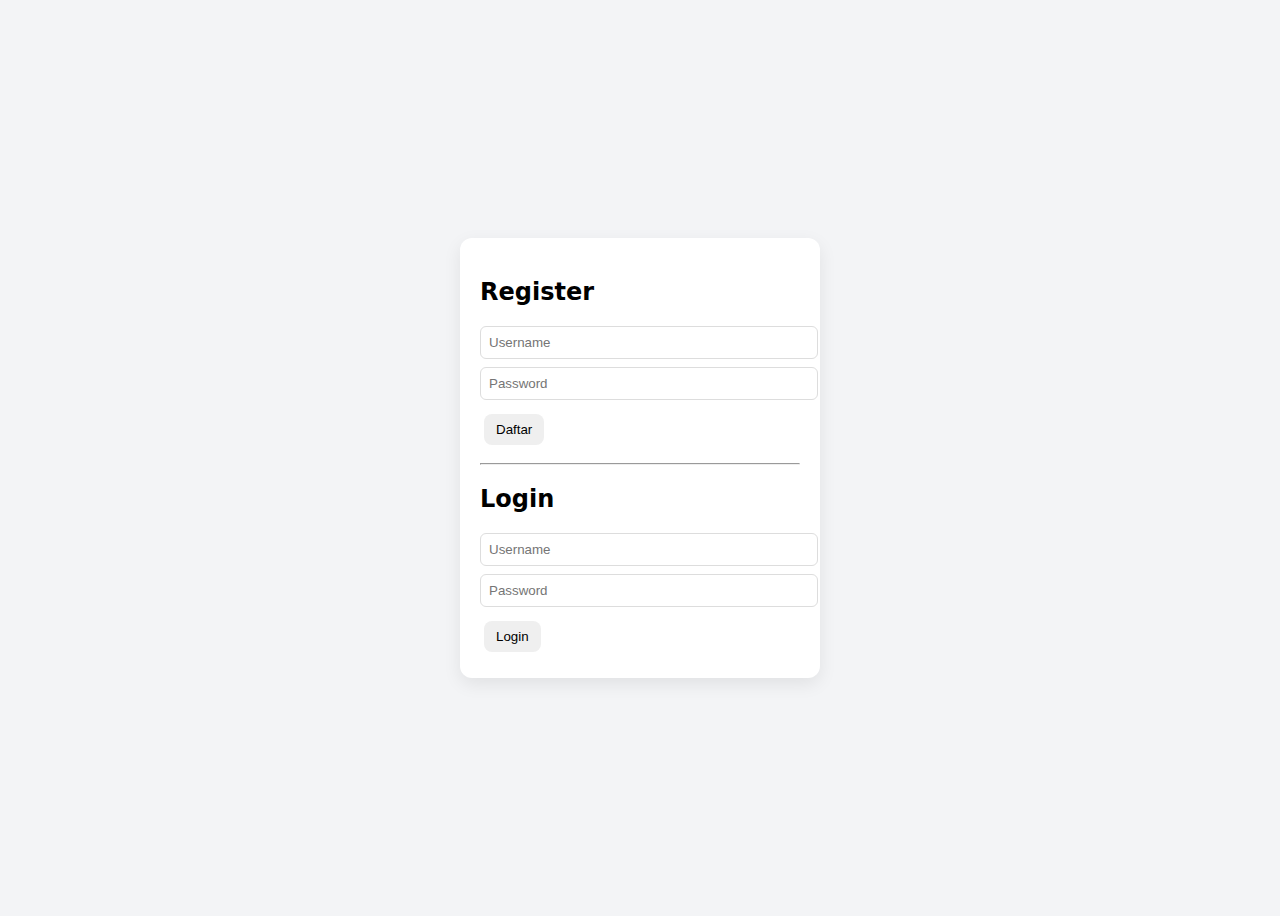
<file: index.html>
<!doctype html>
<html lang="id">
<head>
  <meta charset="utf-8">
  <meta name="viewport" content="width=device-width,initial-scale=1">
  <title>Login & Register - Nokos</title>
  <link rel="stylesheet" href="/style.css">
</head>
<body>
  <div class="card">
    <h2>Register</h2>
    <input id="regUser" placeholder="Username">
    <input id="regPass" type="password" placeholder="Password">
    <button id="btnReg">Daftar</button>

    <hr>

    <h2>Login</h2>
    <input id="logUser" placeholder="Username">
    <input id="logPass" type="password" placeholder="Password">
    <button id="btnLog">Login</button>
  </div>

<script>
const API_BASE = '/api'; // Vercel serverless function path

async function register(){
  const username = document.getElementById('regUser').value.trim();
  const password = document.getElementById('regPass').value;
  if(!username || !password){ alert('Lengkapi username & password'); return; }

  const res = await fetch(API_BASE + '/register', {
    method: 'POST', headers: {'Content-Type':'application/json'},
    body: JSON.stringify({ username, password })
  });
  const data = await res.json();
  alert(data.message);
}

async function login(){
  const username = document.getElementById('logUser').value.trim();
  const password = document.getElementById('logPass').value;
  if(!username || !password){ alert('Lengkapi username & password'); return; }

  const res = await fetch(API_BASE + '/login', {
    method: 'POST', headers: {'Content-Type':'application/json'},
    body: JSON.stringify({ username, password })
  });
  const data = await res.json();
  if(res.ok){
    localStorage.setItem('username', data.username);
    localStorage.setItem('saldo', data.saldo);
    location.href = '/dashboard.html';
  } else {
    alert(data.message);
  }
}

document.getElementById('btnReg').addEventListener('click', register);
document.getElementById('btnLog').addEventListener('click', login);
</script>
</body>
</html>
</file>
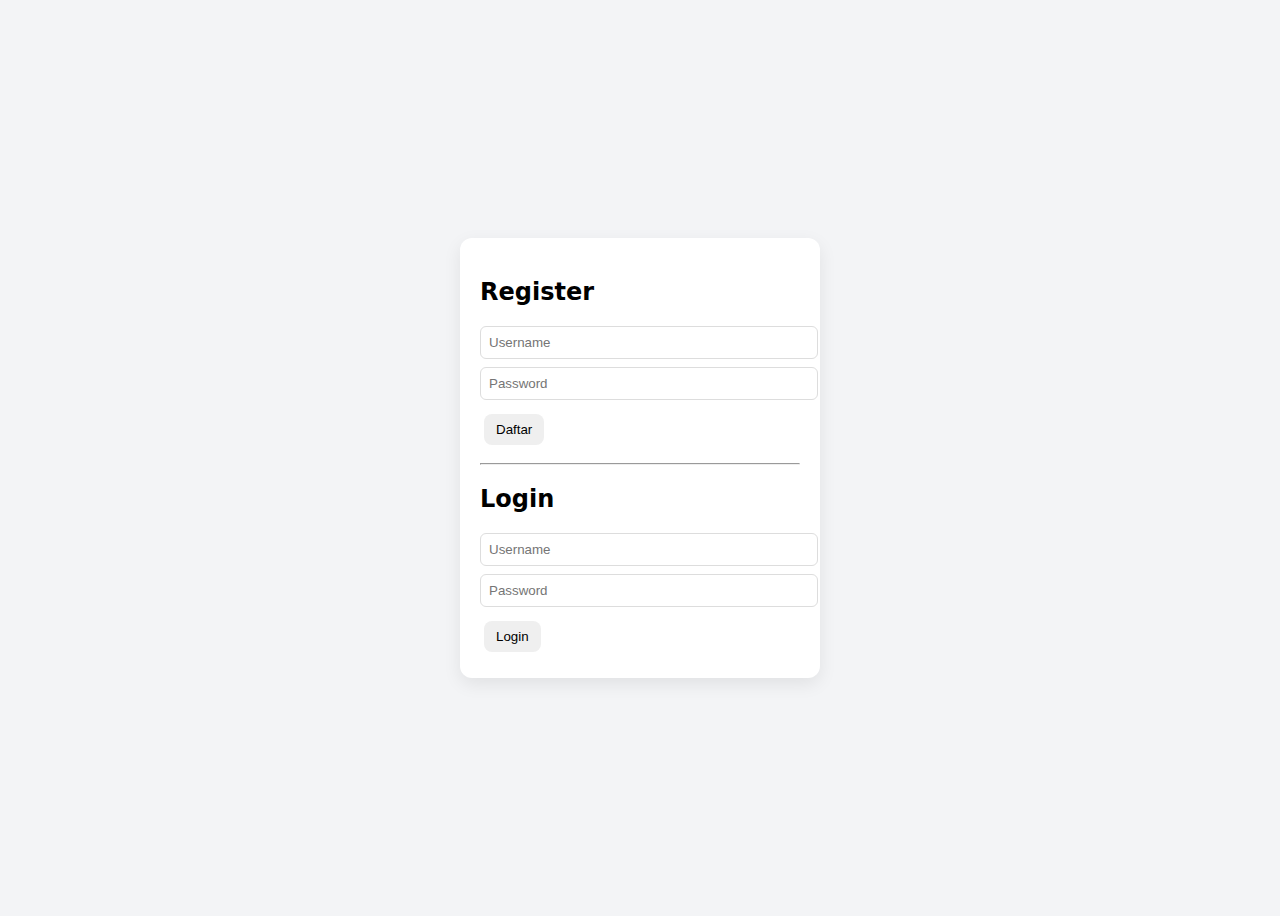
<file: dashboard.html>
<!doctype html>
<html lang="id">
<head>
  <meta charset="utf-8">
  <meta name="viewport" content="width=device-width,initial-scale=1">
  <title>Dashboard - Pembelian Nokos</title>
  <link rel="stylesheet" href="/style.css">
</head>
<body>
  <div class="card">
    <h1>Halo, <span id="user">-</span></h1>
    <p>Saldo: Rp <span id="saldo">0</span></p>

    <h3>Pilih Nokos</h3>
    <div class="buttons">
      <button onclick="buy('Bangladesh',10000)">Bangladesh — Rp 10.000</button>
      <button onclick="buy('Senegal',20000)">Senegal — Rp 20.000</button>
      <button onclick="buy('Afganistan',30000)">Afganistan — Rp 30.000</button>
    </div>

    <hr>
    <button id="logout">Logout</button>
    <p id="msg"></p>
  </div>

<script>
const API_BASE = '/api';
const user = localStorage.getItem('username');
if(!user){ location.href = '/index.html'; }

document.getElementById('user').innerText = user;
document.getElementById('saldo').innerText = localStorage.getItem('saldo') || 0;

async function buy(country, price){
  const res = await fetch(API_BASE + '/buy', {
    method: 'POST', headers: {'Content-Type':'application/json'},
    body: JSON.stringify({ username: user, country, price })
  });
  const data = await res.json();
  document.getElementById('msg').innerText = data.message || '';
  if(res.ok){
    document.getElementById('saldo').innerText = data.saldo;
    localStorage.setItem('saldo', data.saldo);
  }
}

document.getElementById('logout').addEventListener('click', ()=>{ localStorage.clear(); location.href='/index.html'; });
</script>
</body>
</html>
</file>
<file: style.css>
body{font-family:Inter, system-ui, Arial; display:flex; align-items:center; justify-content:center; min-height:100vh; background:#f3f4f6;}
.card{background:white; padding:20px; border-radius:12px; box-shadow:0 6px 18px rgba(0,0,0,0.08); width:320px}
input{display:block;width:100%;margin:8px 0;padding:8px;border:1px solid #ddd;border-radius:6px}
button{padding:8px 12px;border-radius:8px;border:none;cursor:pointer;margin:6px 4px}
.buttons button{display:block;width:100%;margin:6px 0}
hr{margin:12px 0}
#msg{color:green;margin-top:10px}
</file>
